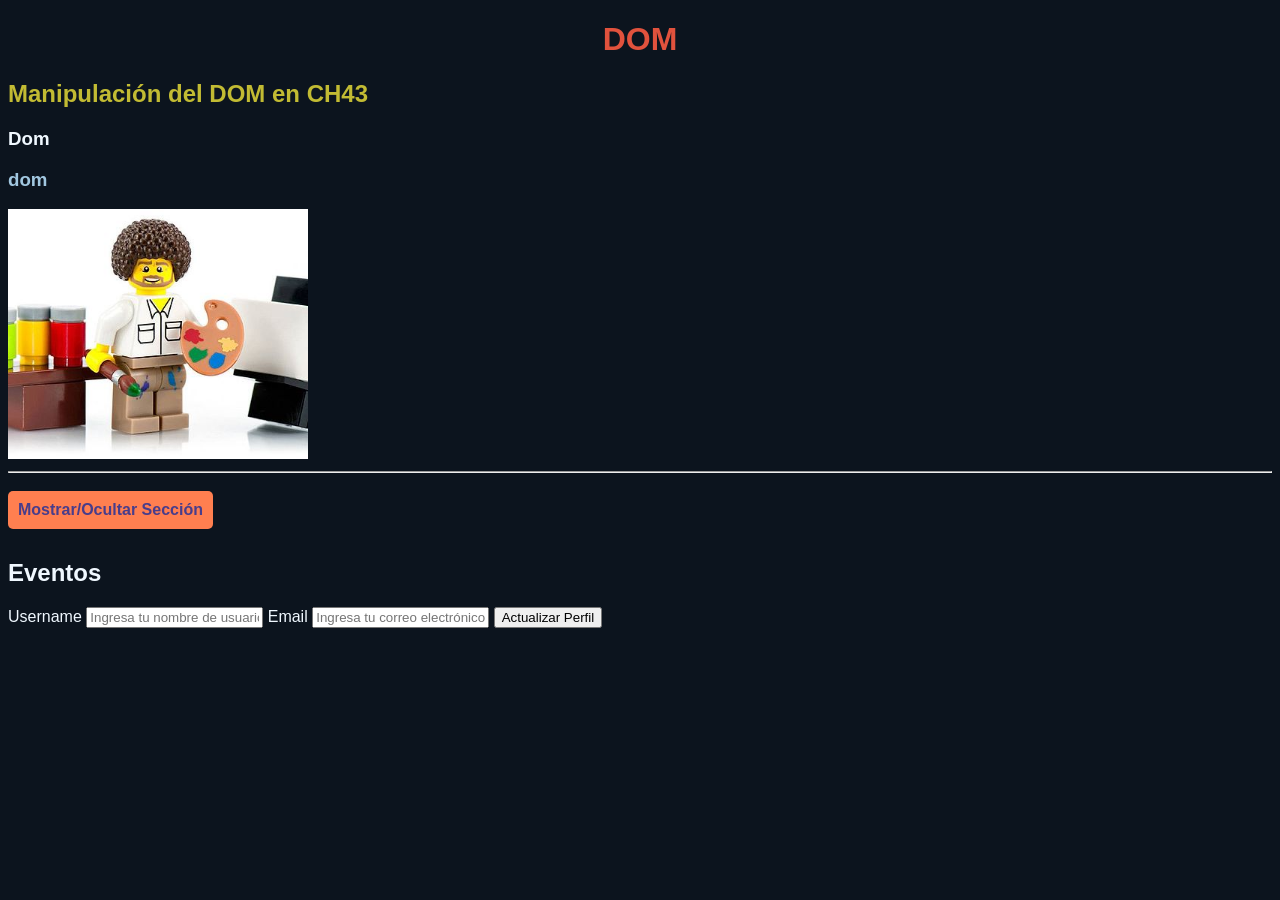
<file: 22 jul/index.html>
<!DOCTYPE html>
<html lang="en">
<head>
    <meta charset="UTF-8">
    <meta name="viewport" content="width=device-width, initial-scale=1.0">
    <title>Dom Manipulation</title>
    <link rel="stylesheet" href="./styles/index.css">
</head>
<body>
   

    <h1 class="title" id="title1">DOM</h1>
    <h2 class="title" id="title2">DOm</h2>
    <h3 class="title" id="title3">Dom</h3>
    <h3 class="title" id="title4">dom</h3>

    <!-- Div vacío que manipularé posteriormente -->
      <div id="img--container">
        <!-- Aquí no hay nada -->
    </div>

    <hr>

 <!-- Botón para mostrar y ocultar la sección -->
 <button id="button--card">Mostrar/Ocultar Sección</button>
 <!-- Section -->
 <div class="container" id="card--container">
     <!-- Main Container -->
     <div class="main">
         <h2>Eventos</h2>
         <label for="username">Username</label>
         <input type="text" name="username" id="username" placeholder="Ingresa tu nombre de usuario">
         <label for="email">Email</label>
         <input type="text" name="email" id="email" placeholder="Ingresa tu correo electrónico">
         <button id="button--main">Actualizar Perfil</button>
     </div>
     <!-- Profile Container -->
     <div class="profile">
         <h3></h3>
         <h4></h4>
         <p></p>
         <ul></ul>
     </div>
 </div>

    <script src="./index.js"></script>
    <script src="./button.js"></script>
</body>
</html>
</file>
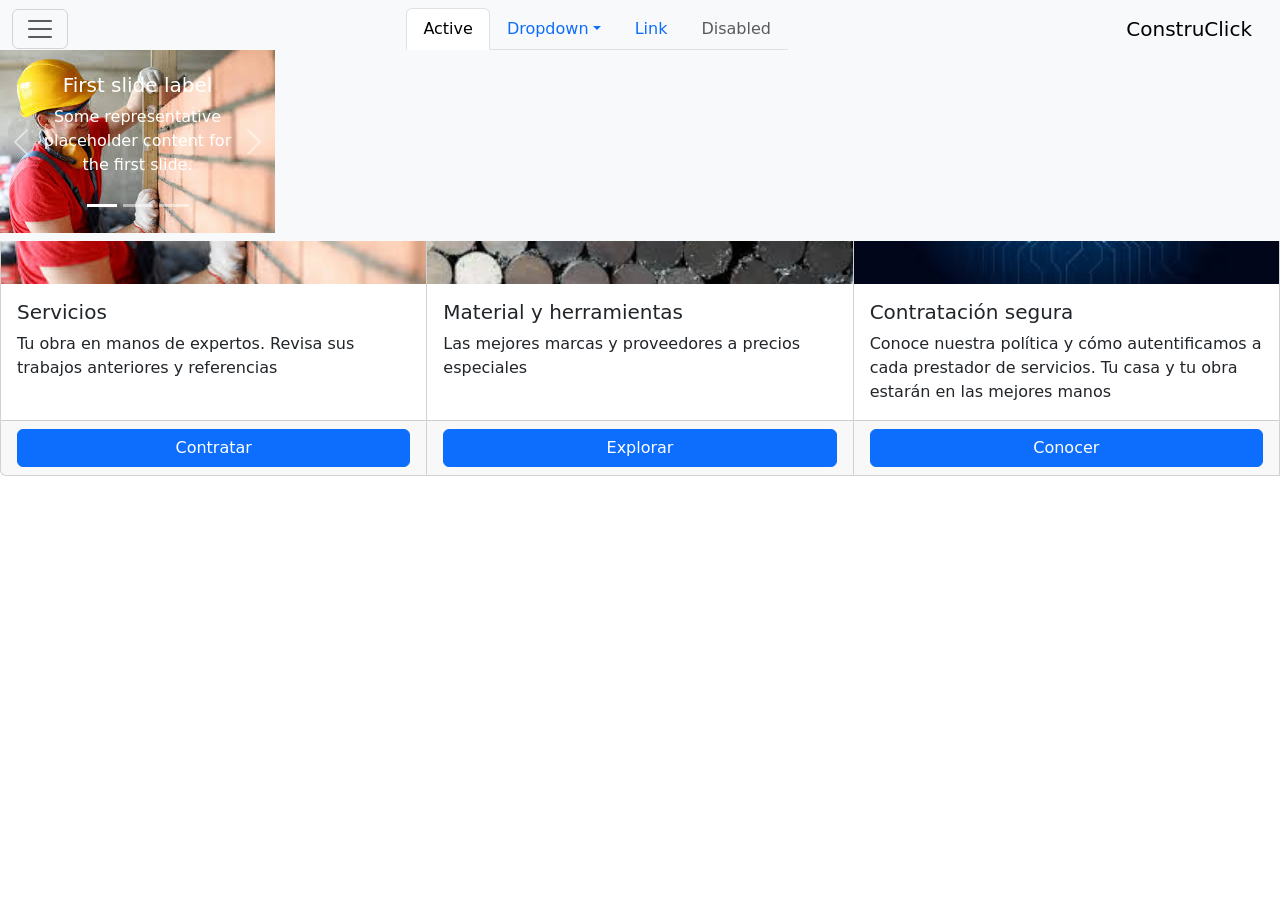
<file: Bootstrap/index.html>
<!DOCTYPE html>
<html lang="en">
<head>
    <meta charset="UTF-8">
    <meta name="viewport" content="width=device-width, initial-scale=1.0">
    <title>Document</title>
    <link href="https://cdn.jsdelivr.net/npm/bootstrap@5.3.3/dist/css/bootstrap.min.css" rel="stylesheet" integrity="sha384-QWTKZyjpPEjISv5WaRU9OFeRpok6YctnYmDr5pNlyT2bRjXh0JMhjY6hW+ALEwIH" crossorigin="anonymous">
</head>
<body>
    <!--Este es un comentario para poder ver de forma mas grafica como funciona el sistema de rejillas y las medidas que le podemos asignar a cada columna ademas de las clases pricipales de bootstrap 
    <div class="container-xxl">
        Hola CH43
        <div class="row">
            <div class="col-5">Columna 1</div>
            <div class="col">Columna 2</div>
            <div class="col">Columna 3</div>
        </div>
        <div class="row">
            <div class="col">Columna 1</div>
            <div class="col">Columna 2</div>  
        </div>
    </div>-->

    <div>
        <nav class="navbar bg-body-tertiary fixed-top">
            <div class="container-fluid">
                <button class="navbar-toggler" type="button" data-bs-toggle="offcanvas" data-bs-target="#offcanvasNavbar" aria-controls="offcanvasNavbar" aria-label="Toggle navigation">
                    <span class="navbar-toggler-icon"></span>
                </button>
                <div class="offcanvas offcanvas-start" tabindex="0" id="offcanvasNavbar" aria-labelledby="offcanvasNavbarLabel">
                    <div class="offcanvas-header">
                      <h5 class="offcanvas-title" id="offcanvasNavbarLabel">Soluciones de construcción</h5>
                      <button type="button" class="btn-close" data-bs-dismiss="offcanvas" aria-label="Close"></button>
                    </div>
                    
                    <div class="offcanvas-body">
                      <ul class="navbar-nav justify-content-end flex-grow-1 pe-3">
                        <li class="nav-item">
                          <a class="nav-link active" aria-current="page" href="#">Página principal</a>
                        </li>
                        <li class="nav-item">
                          <a class="nav-link active" aria-current="page" href="#">Servicios</a>
                        </li>
                        <li class="nav-item">
                          <a class="nav-link" href="#">Mi cuenta</a>
                        </li>
                        <li class="nav-item dropdown">
                          <a class="nav-link dropdown-toggle" href="#" role="button" data-bs-toggle="dropdown" aria-expanded="false">
                            Comprar y ofrecer
                          </a>
                          <ul class="dropdown-menu">
                            <li><a class="dropdown-item" href="#">Contratar servicio</a></li>
                            <li><a class="dropdown-item" href="#">Ofrecer servicio</a></li>
                            <li>
                              <hr class="dropdown-divider">
                            </li>
                            <li><a class="dropdown-item" href="#">Comprar herramientas o material</a></li>
                          </ul>
                        </li>
                       </ul>
                    <form class="d-flex mt-3" role="search">
                        <input class="form-control me-2" type="search" placeholder="¿Cómo te podemos ayudar?" aria-label="Search">
                        <button class="btn btn-outline-success" type="submit">Buscar</button>
                  </form>
                </div>
              </div>
              <div class="nav-item dropdown">
                <ul class="nav nav-tabs">
                    <li class="nav-item">
                      <a class="nav-link active" aria-current="page" href="#">Active</a>
                    </li>
                    
                
                    <li class="nav-item dropdown">
                      <a class="nav-link dropdown-toggle" data-bs-toggle="dropdown" href="#" role="button" aria-expanded="false">Dropdown</a>
                      <ul class="dropdown-menu">
                        <li><a class="dropdown-item" href="#">Action</a></li>
                        <li><a class="dropdown-item" href="#">Another action</a></li>
                        <li><a class="dropdown-item" href="#">Something else here</a></li>
                        <li><hr class="dropdown-divider"></li>
                        <li><a class="dropdown-item" href="#">Separated link</a></li>
                      </ul>
                    </li>
                    <li class="nav-item">
                      <a class="nav-link" href="#">Link</a>
                    </li>
                    <li class="nav-item">
                      <a class="nav-link disabled" aria-disabled="true">Disabled</a>
                    </li>
                  </ul>
            </div>
            <a class="navbar-brand" href="#">ConstruClick</a>
            </div>
            <div id="carouselExampleCaptions" class="carousel slide" style="position: -ms-page;">
                <div class="carousel-indicators">
                  <button type="button" data-bs-target="#carouselExampleCaptions" data-bs-slide-to="0" class="active" aria-current="true" aria-label="Slide 1"></button>
                  <button type="button" data-bs-target="#carouselExampleCaptions" data-bs-slide-to="1" aria-label="Slide 2"></button>
                  <button type="button" data-bs-target="#carouselExampleCaptions" data-bs-slide-to="2" aria-label="Slide 3"></button>
                </div>
                <div class="carousel-inner">
                  <div class="carousel-item active">
                    <img src="./assets/servicios.jpeg" class="d-block w-100" alt="..." width="800px">
                    <div class="carousel-caption d-none d-md-block">
                      <h5>First slide label</h5>
                      <p>Some representative placeholder content for the first slide.</p>
                    </div>
                  </div>
                  <div class="carousel-item">
                    <img src="./assets/servicios.jpeg" class="d-block w-100" alt="...">
                    <div class="carousel-caption d-none d-md-block">
                      <h5>Second slide label</h5>
                      <p>Some representative placeholder content for the second slide.</p>
                    </div>
                  </div>
                  <div class="carousel-item">
                    <img src="./assets/security.jpeg" class="d-block w-100" alt="...">
                    <div class="carousel-caption d-none d-md-block">
                      <h5>Third slide label</h5>
                      <p>Some representative placeholder content for the third slide.</p>
                    </div>
                  </div>
                </div>
                <button class="carousel-control-prev" type="button" data-bs-target="#carouselExampleCaptions" data-bs-slide="prev">
                  <span class="carousel-control-prev-icon" aria-hidden="true"></span>
                  <span class="visually-hidden">Previous</span>
                </button>
                <button class="carousel-control-next" type="button" data-bs-target="#carouselExampleCaptions" data-bs-slide="next">
                  <span class="carousel-control-next-icon" aria-hidden="true"></span>
                  <span class="visually-hidden">Next</span>
                </button>
              </div>
            
            </div>
          </nav>
          
        </div>
        
    
    
         <!--<div class="row">
            <div class="col"></div>
        </div>
       -->
       
    </div>
    
    <div class="card-body">
        <div class="card-group">
            <div class="card">
              <img src="./assets/servicios.jpeg" class="card-img-top" alt="...">
              <div class="card-body">
                <h5 class="card-title">Servicios</h5>
                <p class="card-text">Tu obra en manos de expertos. Revisa sus trabajos anteriores y referencias</p>
              </div>
              <div class="card-footer">
                <small class="text-body-secondary"></small>
                <div class="d-grid gap-2">
                    <button class="btn btn-primary" type="button">Contratar</button>
                    
                  </div>
              </div>
            </div>
            <div class="card">
              <img src="./assets/tools.jpeg" class="card-img-top" alt="...">
              <div class="card-body">
                <h5 class="card-title">Material y herramientas</h5>
                <p class="card-text">Las mejores marcas y proveedores a precios especiales</p>
              </div>
              <div class="card-footer">
                <small class="text-body-secondary"></small>
                <div class="d-grid gap-2">
                    <button class="btn btn-primary" type="button">Explorar</button>
                    
                  </div>
              </div>
            </div>
            <div class="card">
              <img src="./assets/security.jpeg" class="card-img-top" alt="...">
              <div class="card-body">
                <h5 class="card-title">Contratación segura</h5>
                <p class="card-text">Conoce nuestra política y cómo autentificamos a cada prestador de servicios. Tu casa y tu obra estarán en las mejores manos</p>
              </div>
              <div class="card-footer">
                <small class="text-body-secondary"></small>
                <div class="d-grid gap-2">
                    <button class="btn btn-primary" type="button">Conocer</button>
              </div>
            </div>
          </div>
    
    
    <script src="https://cdn.jsdelivr.net/npm/bootstrap@5.3.3/dist/js/bootstrap.bundle.min.js" integrity="sha384-YvpcrYf0tY3lHB60NNkmXc5s9fDVZLESaAA55NDzOxhy9GkcIdslK1eN7N6jIeHz" crossorigin="anonymous"></script>
</body>
</html>
</file>
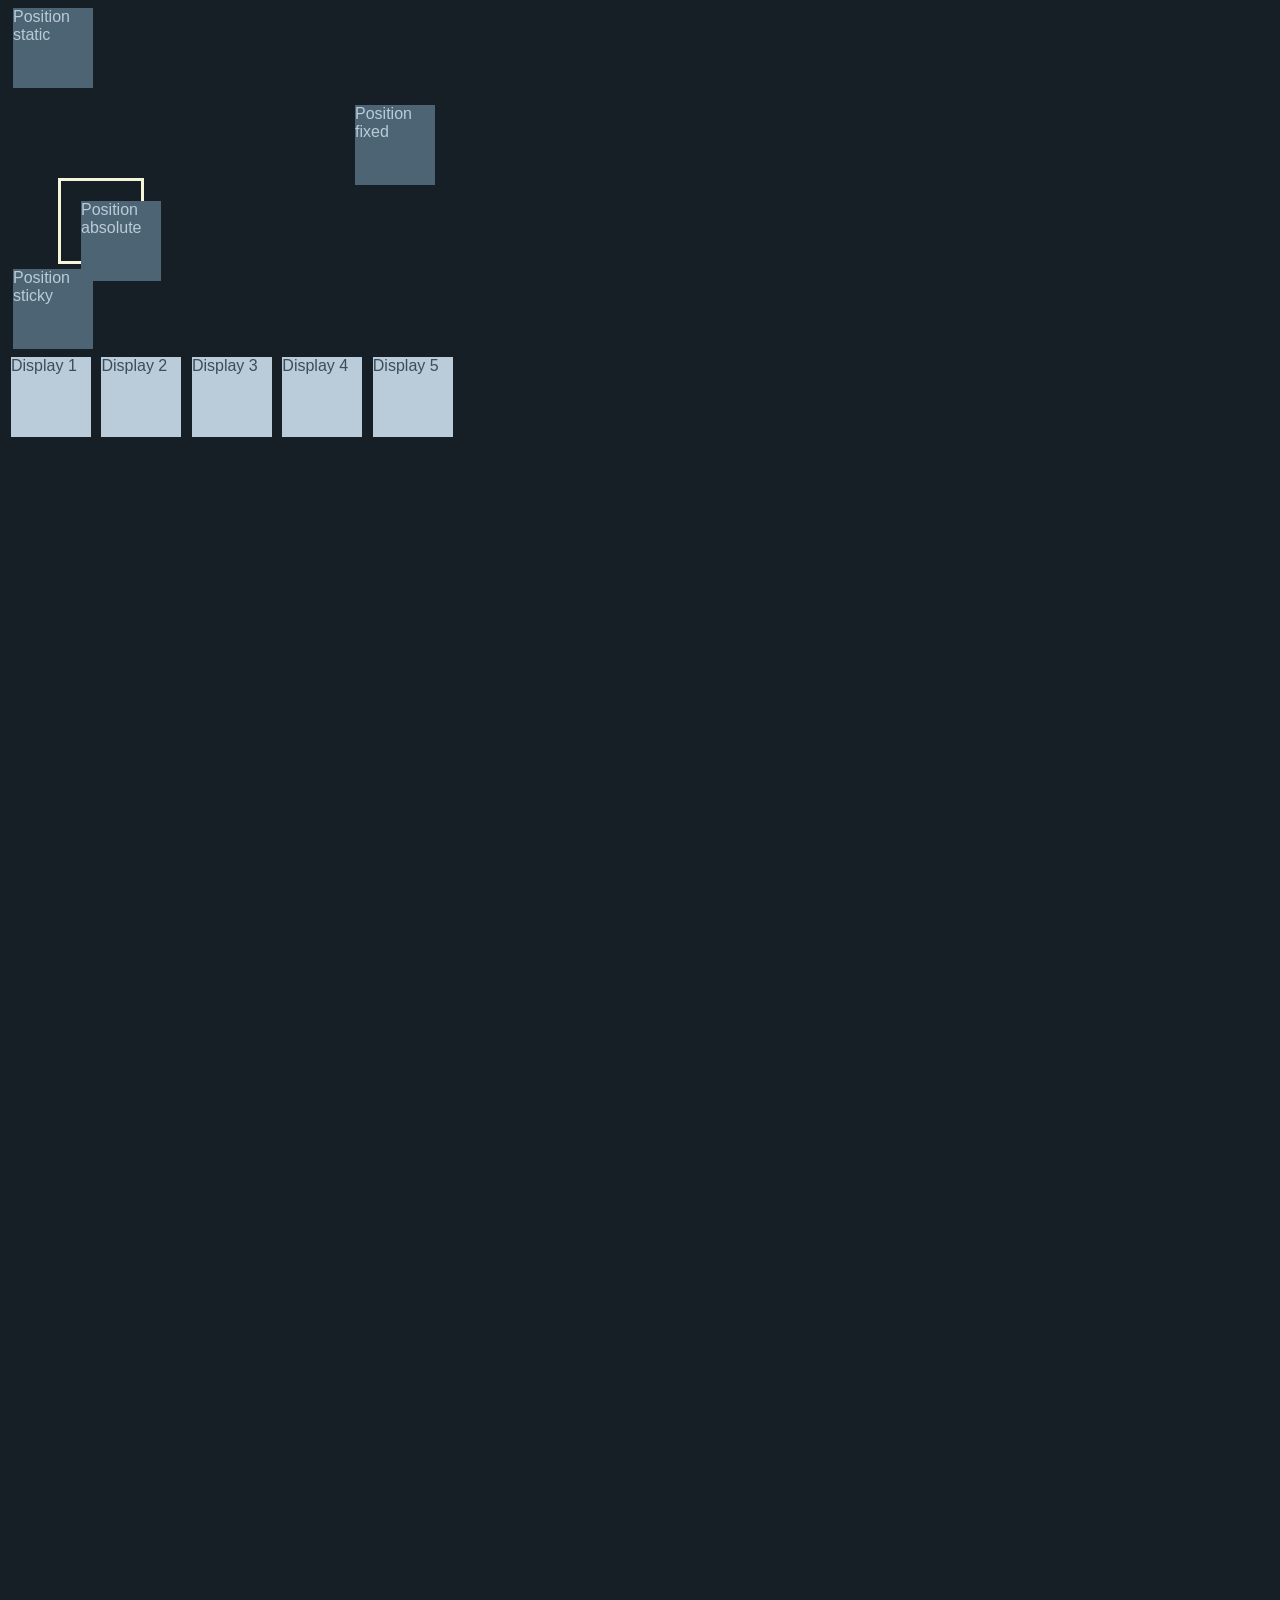
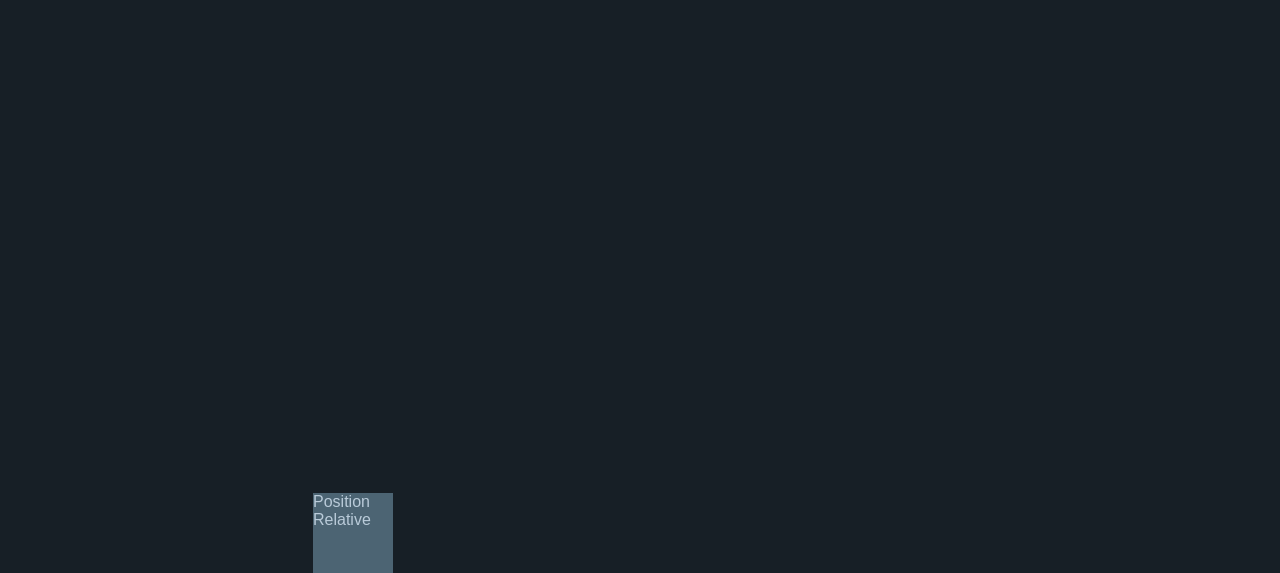
<file: CSS Avanzado/index.html>
<!DOCTYPE html>
<html lang="en">
<head>
    <meta charset="UTF-8">
    <meta name="viewport" content="width=device-width, initial-scale=1.0">
    <title>CSS-Avanzado</title>
    <link rel="stylesheet" href="./styles/style.css">
</head>
<body>
    <!-- Position -->
    <div class="position" id="static">Position static</div>
    <div class="position" id="relative">Position Relative</div>
    <div class="position" id="fixed">Position fixed</div>
    <div style="top: 20px; border: solid beige; width: 80px; height: 80px; margin-left: 50px;">
        <div class="position" id="absolute">Position absolute</div>
    </div>
    <div class="position" id="sticky">Position sticky</div>
    
    <!-- Display -->
    <div class="display" id="display-none">Display 1</div>
    <div class="display">Display 2</div>
    <div class="display">Display 3</div>
    <div class="display">Display 4</div>
    <div class="display">Display 5</div>
</body>
</html>
</file>
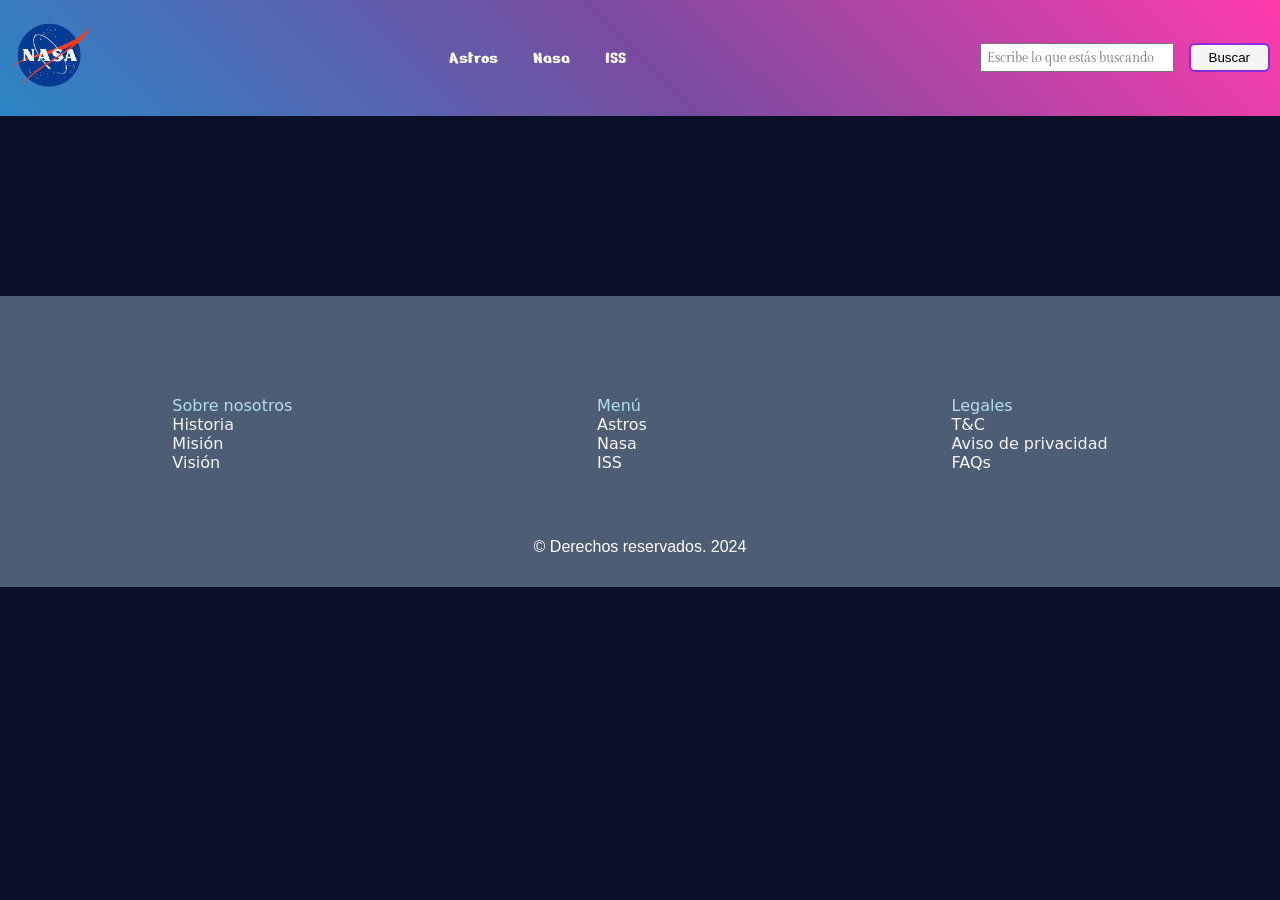
<file: CSS with Figma/index.html>
<!DOCTYPE html>
<html lang="es">
<head>
    <meta charset="UTF-8">
    <meta name="viewport" content="width=device-width, initial-scale=1.0">
    <title>Landing Page - Astros</title>
    <link rel="stylesheet" href="./styles/style.css">
    <link rel="stylesheet" href="./styles/footer.css">
    <!-- favicon -->
    <link rel="shortcut icon" href="./assets/NASA_logo.png" type="image/x-icon">
    <!-- Estilos de fuente -->
    <link rel="preconnect" href="https://fonts.googleapis.com">
    <link rel="preconnect" href="https://fonts.gstatic.com" crossorigin>
    <!-- Nerko One -->
    <link href="https://fonts.googleapis.com/css2?family=Nerko+One&display=swap" rel="stylesheet">
    <!-- Gilda display -->
    <link href="https://fonts.googleapis.com/css2?family=Gilda+Display&display=swap" rel="stylesheet">
</head>
<body>
    <!-- Navbar -->
    <nav class="navbar--container">
        <div class="navbar--logo">
            <img src="./assets/NASA_logo.png" alt="logo nasa">
        </div>
        <div class="navbar--menu">
            <a href="http://open-notify.org/Open-Notify-API/People-In-Space/" target="_blank">Astros</a>
            <a href="https://www.nasa.gov/" target="_blank">Nasa</a>
            <a href="https://www.estacionespacial.com/" target="_blank">ISS</a>
        </div>
        <div class="navbar--search">
            <input type="text" name="search" placeholder="Escribe lo que estás buscando">
            <button>Buscar</button>
        </div>
    </nav>

    <!-- Main Section -->
    

    <!-- Aside Section -->

    <br><br><br><br><br><br><br><br><br><br>
    <!-- Footer -->
    <footer>
        <main class="footer--sections">
            <section class="section">Sobre nosotros
                <a href="">Historia</a>
                <a href="">Misión</a>
                <a href="">Visión</a>
            </section>
            <section class="section">Menú
                <a href="">Astros</a>
                <a href="">Nasa</a>
                <a href="">ISS</a>
            </section>
            <section class="section">Legales
                <a href="">T&C</a>
                <a href="">Aviso de privacidad</a>
                <a href="">FAQs</a>
            </section>
        </main>
        <div id="copyright">
            <p>&copy; Derechos reservados. 2024</p>
        </div>
    </footer>

</body>
</html>
</file>
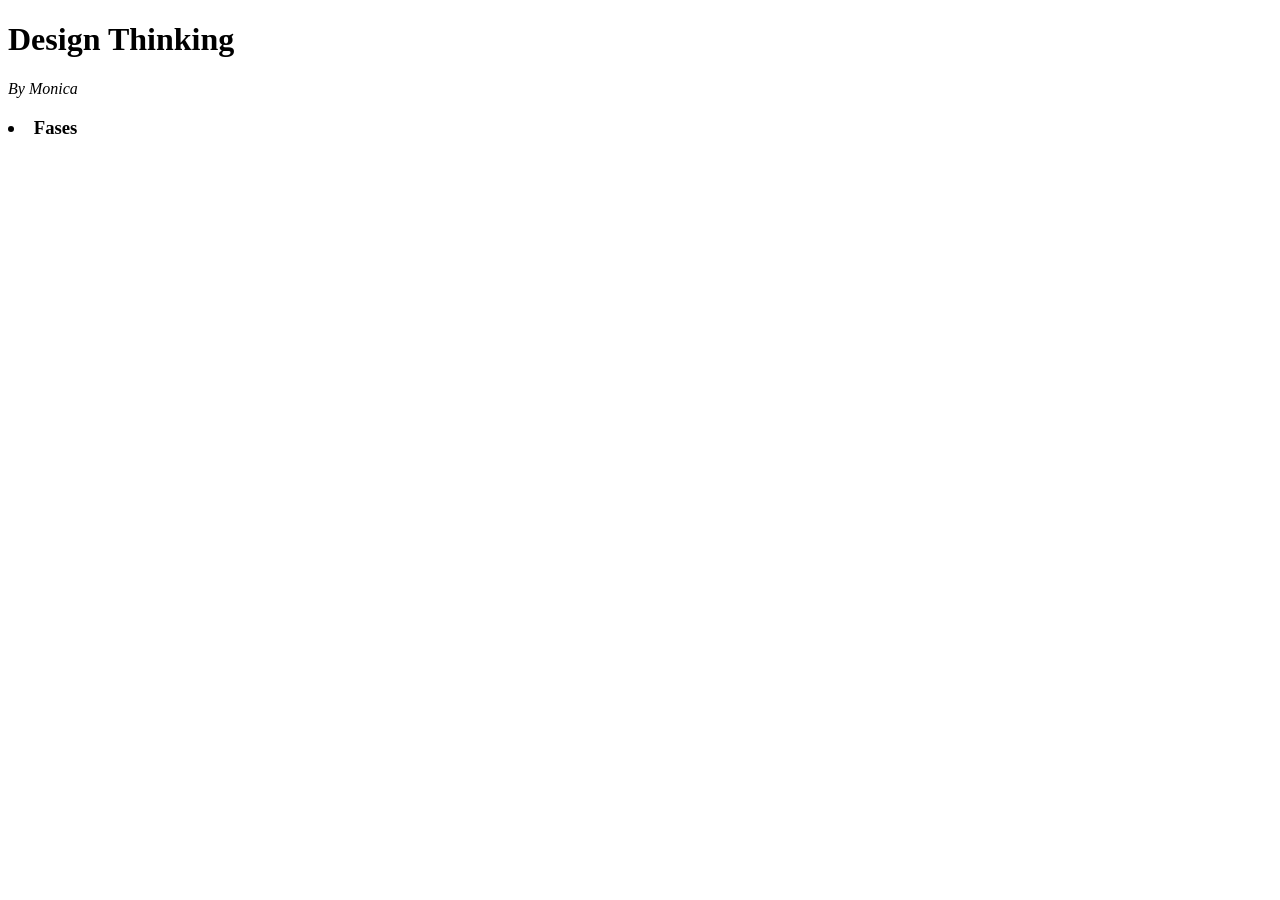
<file: Ejercicio_1/index.html>
<!DOCTYPE html>
<html lang="en">
<head>
    <meta charset="UTF-8">
    <meta name="viewport" content="width=device-width, initial-scale=1.0">
    <title>Document</title>
</head>
<body>
    <h1>Design Thinking</h1>
    <p><i>By Monica</i></p>
    <h3>
        <li>Fases</li>
    </h3>
</body>
</html>
</file>
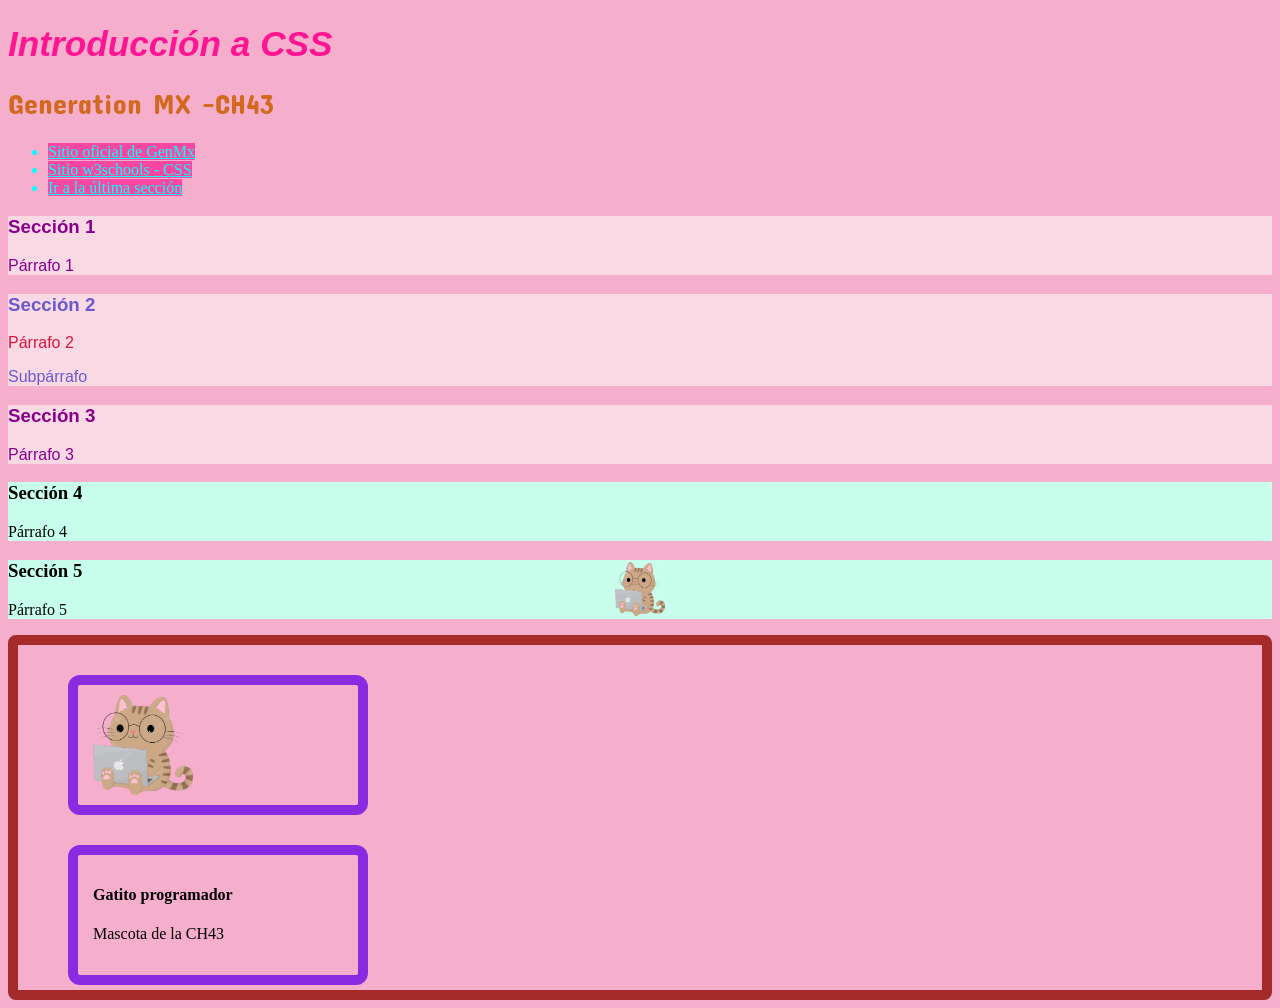
<file: Ejercicio_Estilos/Index.html>
<!DOCTYPE html>
<html lang="es">
<head>
    <meta charset="UTF-8">
    <meta name="viewport" content="width=device-width, initial-scale=1.0">
    <title>CSS - Introducción</title>
    <!--Estilos externos desde na hoja de CSS, <link> nos permite utilizar recursos desde otro documento-->
    <link rel="stylesheet" href="./styles/style.css" >

    <!--Estilos mediante etiqueta style
    Aquí especifico que el indicador h2 es lo que tomará el estilo-->
    <style>
        h2 {color:chocolate;
        }
    </style>
    <!--Agregar fuente externa con google font--> 
    <link rel="preconnect" href="https://fonts.googleapis.com">
    <link rel="preconnect" href="https://fonts.gstatic.com" crossorigin>
    <link href="https://fonts.googleapis.com/css2?family=Concert+One&family=Luckiest+Guy&display=swap" rel="stylesheet">
</head>
<body>
    <!--Estilos en CSS. Podemos agregar de 3 manera
    1. Estilo en línea dentro del elemento con el archivo style
    2. Mediante etiqueta style, dentro de la etiqueta <head> agrego la etiqueta <style></style>
    3. Hoja externa CSS, linkeando (<link>) a una hoja externa-->
    
   <!--Agregando estilo en línea <h1>-->
    <h1 style="color:deeppink">Introducción a CSS</h1>
    <h2>Generation MX -CH43</h2>
   <!-- <h2>Segundo H2</h2> -->

    <!--Lista desordenada que me servirá como menú de opciones-->
    <ul>
        <li>
            <a href="https://mexico.generation.org" target="_blank"> Sitio oficial de GenMx</a>
        </li>
        <li> 
            <a href="https://www.w3schools.com/css/css_intro.asp">Sitio w3schools - CSS</a> 
        </li>
        <li> 
            <a href="">Ir a la última sección</a>
        </li>
    </ul>
   
    <!--Sección 1-->
    <div class="sections">
        <h3>Sección 1</h3>
        <p>Párrafo 1</p>
    </div>

     <!--Sección 2-->
     <div class="sections" id="section--2">
        <h3>Sección 2</h3>
        <p class="parrafo--2">Párrafo 2</p>
        <p>Subpárrafo</p>
    </div>

     <!--Sección 3-->
     <div class="sections">
        <h3>Sección 3</h3>
        <p>Párrafo 3</p>
    </div>

     <!--Sección 4-->
     <div class="main">
        <h3>Sección 4</h3>
        <p>Párrafo 4</p>
    </div>
     <!--Sección 5-->
     <div class="main" id="section--5">
        <h3>Sección 5</h3>
        <p>Párrafo 5</p>
    </div>
     <!--Sección 6-->
     <div class="main--section6">
        <div class="gatuna">
            <img src="./assets/pngtree-working-cat-png-image_8661191.png" alt="cat developer IMG" id="cat--developer">
        </div>
        <div class="gatuna">
            <h4>Gatito programador</h4>
            <p>Mascota de la CH43</p>
        </div>
    </div>



    
    
  
</body>
</html>
</file>
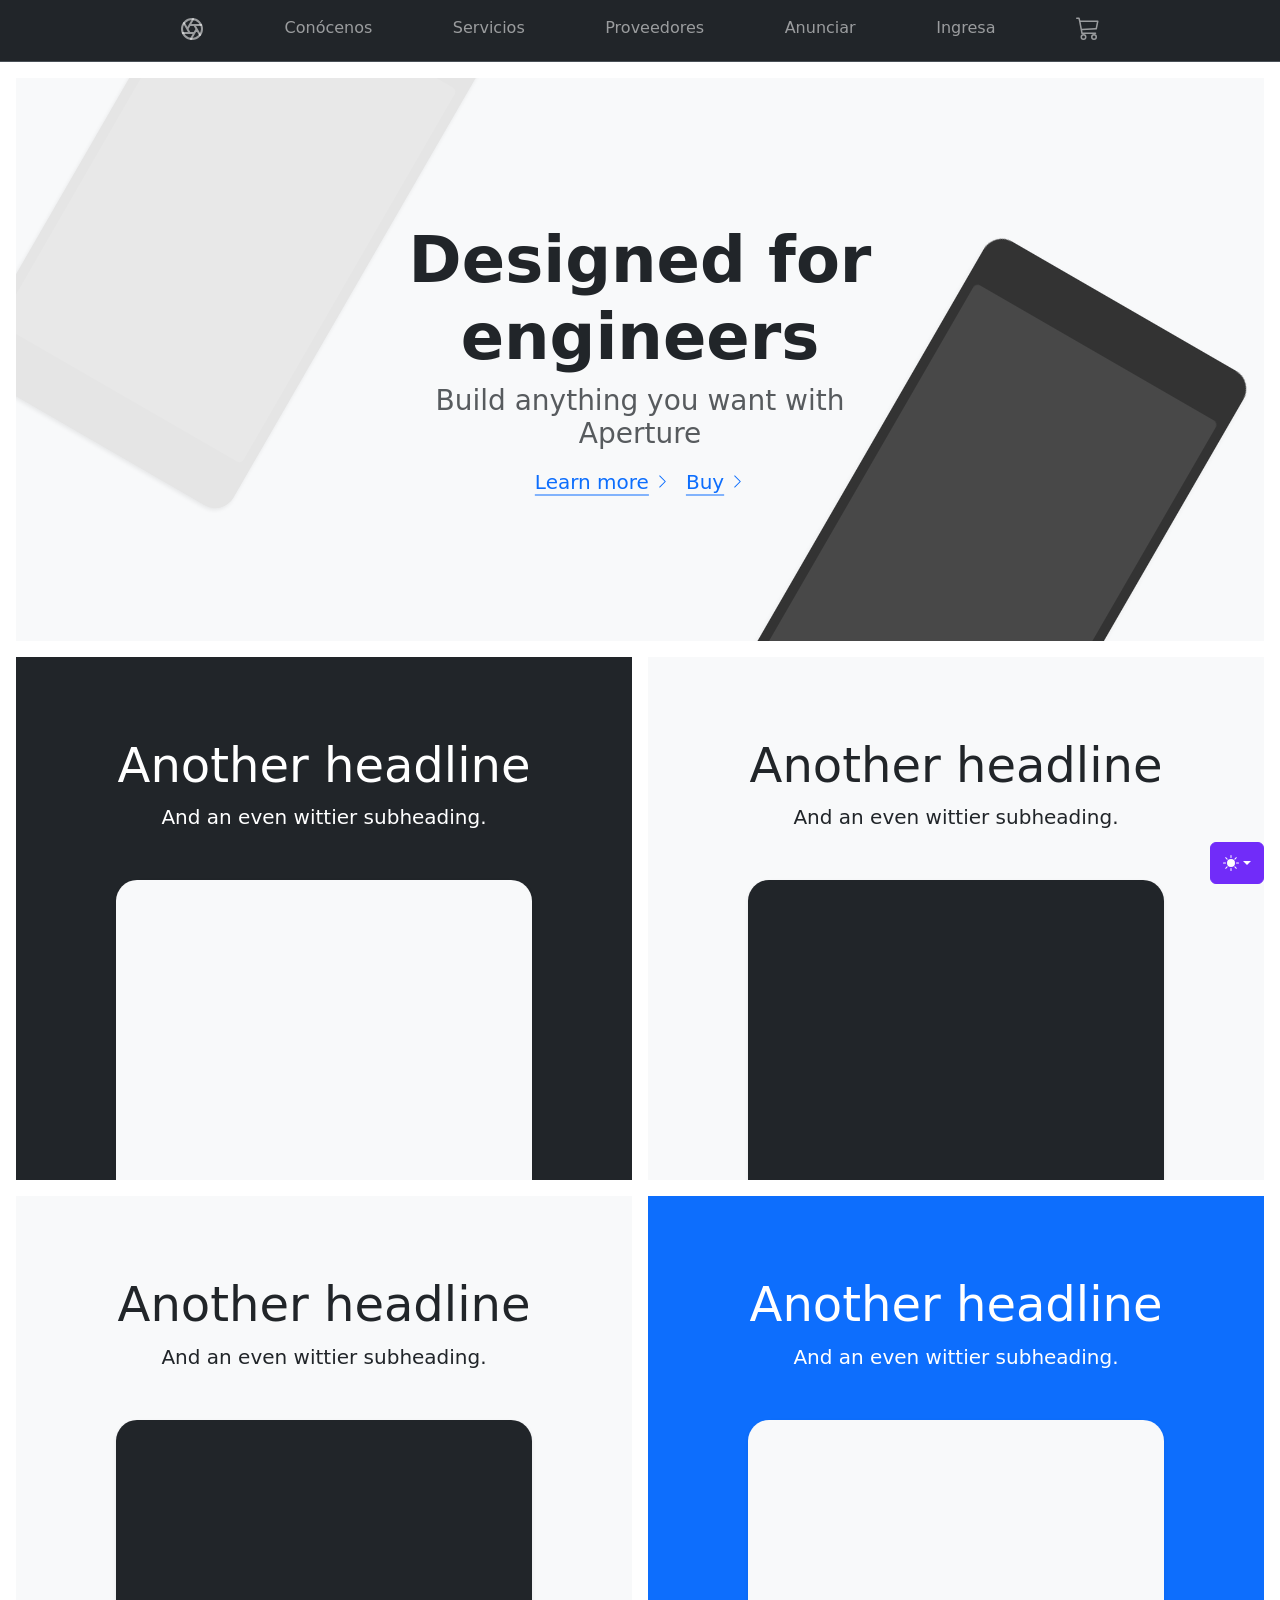
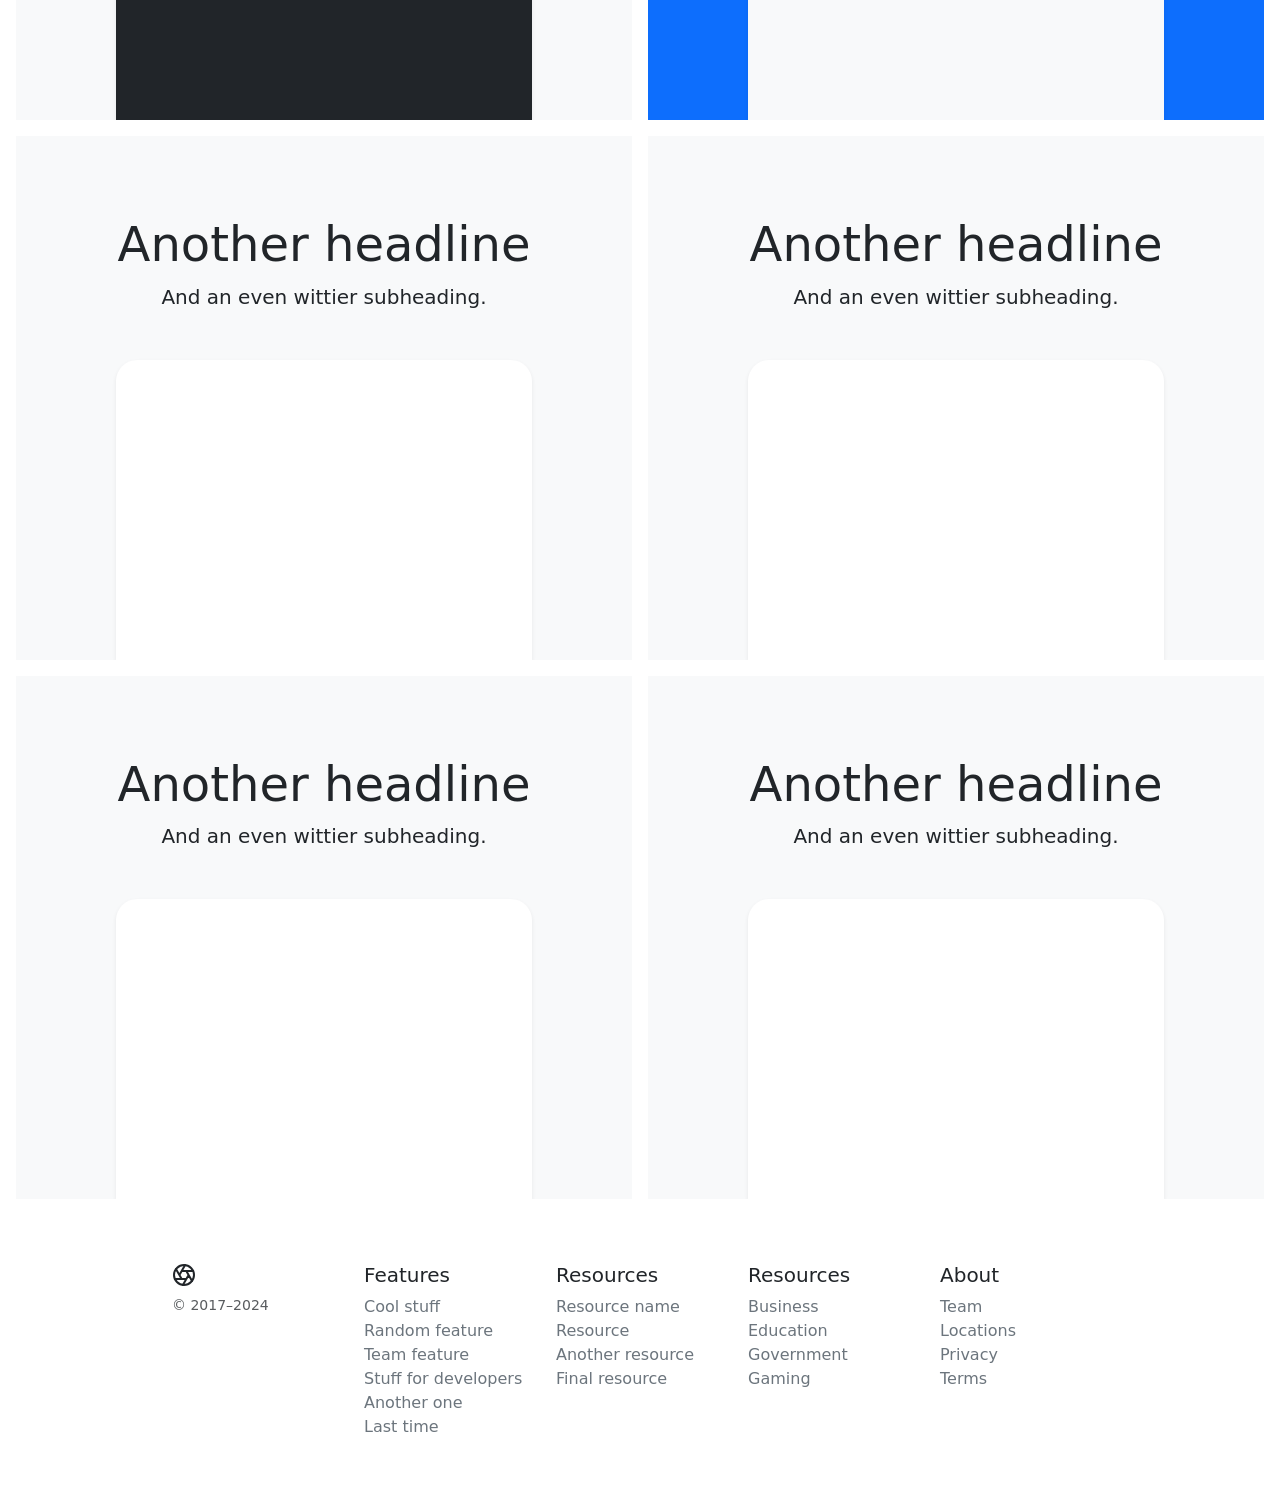
<file: plantillas ejercicios/index.html>
<!doctype html>
<html lang="en" data-bs-theme="auto">
  <head><script src="./styles/color-modes.js"></script>

    <meta charset="utf-8">
    <meta name="viewport" content="width=device-width, initial-scale=1">
    <meta name="description" content="">
    <meta name="author" content="Mark Otto, Jacob Thornton, and Bootstrap contributors">
    <meta name="generator" content="Hugo 0.122.0">
    <title>Product example · Bootstrap v5.3</title>

    

    

    <link rel="stylesheet" href="./styles/style.css">

<link href="./styles/bootstrap.min.css" rel="stylesheet" integrity="sha384-QWTKZyjpPEjISv5WaRU9OFeRpok6YctnYmDr5pNlyT2bRjXh0JMhjY6hW+ALEwIH" crossorigin="anonymous">

  <!--   Favicons 
<link rel="apple-touch-icon" href="/docs/5.3/assets/img/favicons/apple-touch-icon.png" sizes="180x180">
<link rel="icon" href="/docs/5.3/assets/img/favicons/favicon-32x32.png" sizes="32x32" type="image/png">
<link rel="icon" href="/docs/5.3/assets/img/favicons/favicon-16x16.png" sizes="16x16" type="image/png">
<link rel="manifest" href="/docs/5.3/assets/img/favicons/manifest.json">
<link rel="mask-icon" href="/docs/5.3/assets/img/favicons/safari-pinned-tab.svg" color="#712cf9">
<link rel="icon" href="/docs/5.3/assets/img/favicons/favicon.ico"> -->
<meta name="theme-color" content="#712cf9">


    <style>
      .bd-placeholder-img {
        font-size: 1.125rem;
        text-anchor: middle;
        -webkit-user-select: none;
        -moz-user-select: none;
        user-select: none;
      }

      @media (min-width: 768px) {
        .bd-placeholder-img-lg {
          font-size: 3.5rem;
        }
      }

      .b-example-divider {
        width: 100%;
        height: 3rem;
        background-color: rgba(0, 0, 0, .1);
        border: solid rgba(0, 0, 0, .15);
        border-width: 1px 0;
        box-shadow: inset 0 .5em 1.5em rgba(0, 0, 0, .1), inset 0 .125em .5em rgba(0, 0, 0, .15);
      }

      .b-example-vr {
        flex-shrink: 0;
        width: 1.5rem;
        height: 100vh;
      }

      .bi {
        vertical-align: -.125em;
        fill: currentColor;
      }

      .nav-scroller {
        position: relative;
        z-index: 2;
        height: 2.75rem;
        overflow-y: hidden;
      }

      .nav-scroller .nav {
        display: flex;
        flex-wrap: nowrap;
        padding-bottom: 1rem;
        margin-top: -1px;
        overflow-x: auto;
        text-align: center;
        white-space: nowrap;
        -webkit-overflow-scrolling: touch;
      }

      .btn-bd-primary {
        --bd-violet-bg: #712cf9;
        --bd-violet-rgb: 112.520718, 44.062154, 249.437846;

        --bs-btn-font-weight: 600;
        --bs-btn-color: var(--bs-white);
        --bs-btn-bg: var(--bd-violet-bg);
        --bs-btn-border-color: var(--bd-violet-bg);
        --bs-btn-hover-color: var(--bs-white);
        --bs-btn-hover-bg: #6528e0;
        --bs-btn-hover-border-color: #6528e0;
        --bs-btn-focus-shadow-rgb: var(--bd-violet-rgb);
        --bs-btn-active-color: var(--bs-btn-hover-color);
        --bs-btn-active-bg: #5a23c8;
        --bs-btn-active-border-color: #5a23c8;
      }

      .bd-mode-toggle {
        z-index: 1500;
      }

      .bd-mode-toggle .dropdown-menu .active .bi {
        display: block !important;
      }
    </style>

    
    <!-- Custom styles for this template -->
    <link href="./styles/product.css" rel="stylesheet">
  </head>
  <body>
    <svg xmlns="http://www.w3.org/2000/svg" class="d-none">
      <symbol id="check2" viewBox="0 0 16 16">
        <path d="M13.854 3.646a.5.5 0 0 1 0 .708l-7 7a.5.5 0 0 1-.708 0l-3.5-3.5a.5.5 0 1 1 .708-.708L6.5 10.293l6.646-6.647a.5.5 0 0 1 .708 0z"/>
      </symbol>
      <symbol id="circle-half" viewBox="0 0 16 16">
        <path d="M8 15A7 7 0 1 0 8 1v14zm0 1A8 8 0 1 1 8 0a8 8 0 0 1 0 16z"/>
      </symbol>
      <symbol id="moon-stars-fill" viewBox="0 0 16 16">
        <path d="M6 .278a.768.768 0 0 1 .08.858 7.208 7.208 0 0 0-.878 3.46c0 4.021 3.278 7.277 7.318 7.277.527 0 1.04-.055 1.533-.16a.787.787 0 0 1 .81.316.733.733 0 0 1-.031.893A8.349 8.349 0 0 1 8.344 16C3.734 16 0 12.286 0 7.71 0 4.266 2.114 1.312 5.124.06A.752.752 0 0 1 6 .278z"/>
        <path d="M10.794 3.148a.217.217 0 0 1 .412 0l.387 1.162c.173.518.579.924 1.097 1.097l1.162.387a.217.217 0 0 1 0 .412l-1.162.387a1.734 1.734 0 0 0-1.097 1.097l-.387 1.162a.217.217 0 0 1-.412 0l-.387-1.162A1.734 1.734 0 0 0 9.31 6.593l-1.162-.387a.217.217 0 0 1 0-.412l1.162-.387a1.734 1.734 0 0 0 1.097-1.097l.387-1.162zM13.863.099a.145.145 0 0 1 .274 0l.258.774c.115.346.386.617.732.732l.774.258a.145.145 0 0 1 0 .274l-.774.258a1.156 1.156 0 0 0-.732.732l-.258.774a.145.145 0 0 1-.274 0l-.258-.774a1.156 1.156 0 0 0-.732-.732l-.774-.258a.145.145 0 0 1 0-.274l.774-.258c.346-.115.617-.386.732-.732L13.863.1z"/>
      </symbol>
      <symbol id="sun-fill" viewBox="0 0 16 16">
        <path d="M8 12a4 4 0 1 0 0-8 4 4 0 0 0 0 8zM8 0a.5.5 0 0 1 .5.5v2a.5.5 0 0 1-1 0v-2A.5.5 0 0 1 8 0zm0 13a.5.5 0 0 1 .5.5v2a.5.5 0 0 1-1 0v-2A.5.5 0 0 1 8 13zm8-5a.5.5 0 0 1-.5.5h-2a.5.5 0 0 1 0-1h2a.5.5 0 0 1 .5.5zM3 8a.5.5 0 0 1-.5.5h-2a.5.5 0 0 1 0-1h2A.5.5 0 0 1 3 8zm10.657-5.657a.5.5 0 0 1 0 .707l-1.414 1.415a.5.5 0 1 1-.707-.708l1.414-1.414a.5.5 0 0 1 .707 0zm-9.193 9.193a.5.5 0 0 1 0 .707L3.05 13.657a.5.5 0 0 1-.707-.707l1.414-1.414a.5.5 0 0 1 .707 0zm9.193 2.121a.5.5 0 0 1-.707 0l-1.414-1.414a.5.5 0 0 1 .707-.707l1.414 1.414a.5.5 0 0 1 0 .707zM4.464 4.465a.5.5 0 0 1-.707 0L2.343 3.05a.5.5 0 1 1 .707-.707l1.414 1.414a.5.5 0 0 1 0 .708z"/>
      </symbol>
    </svg>

    <div class="dropdown position-fixed bottom-0 end-0 mb-3 me-3 bd-mode-toggle">
      <button class="btn btn-bd-primary py-2 dropdown-toggle d-flex align-items-center"
              id="bd-theme"
              type="button"
              aria-expanded="false"
              data-bs-toggle="dropdown"
              aria-label="Toggle theme (auto)">
        <svg class="bi my-1 theme-icon-active" width="1em" height="1em"><use href="#circle-half"></use></svg>
        <span class="visually-hidden" id="bd-theme-text">Toggle theme</span>
      </button>
      <ul class="dropdown-menu dropdown-menu-end shadow" aria-labelledby="bd-theme-text">
        <li>
          <button type="button" class="dropdown-item d-flex align-items-center" data-bs-theme-value="light" aria-pressed="false">
            <svg class="bi me-2 opacity-50" width="1em" height="1em"><use href="#sun-fill"></use></svg>
            Light
            <svg class="bi ms-auto d-none" width="1em" height="1em"><use href="#check2"></use></svg>
          </button>
        </li>
        <li>
          <button type="button" class="dropdown-item d-flex align-items-center" data-bs-theme-value="dark" aria-pressed="false">
            <svg class="bi me-2 opacity-50" width="1em" height="1em"><use href="#moon-stars-fill"></use></svg>
            Dark
            <svg class="bi ms-auto d-none" width="1em" height="1em"><use href="#check2"></use></svg>
          </button>
        </li>
        <li>
          <button type="button" class="dropdown-item d-flex align-items-center active" data-bs-theme-value="auto" aria-pressed="true">
            <svg class="bi me-2 opacity-50" width="1em" height="1em"><use href="#circle-half"></use></svg>
            Auto
            <svg class="bi ms-auto d-none" width="1em" height="1em"><use href="#check2"></use></svg>
          </button>
        </li>
      </ul>
    </div>

    
<svg xmlns="http://www.w3.org/2000/svg" class="d-none">
  <symbol id="aperture" fill="none" stroke="currentColor" stroke-linecap="round" stroke-linejoin="round" stroke-width="2" viewBox="0 0 24 24">
    <circle cx="12" cy="12" r="10"/>
    <path d="M14.31 8l5.74 9.94M9.69 8h11.48M7.38 12l5.74-9.94M9.69 16L3.95 6.06M14.31 16H2.83m13.79-4l-5.74 9.94"/>
  </symbol>
  <symbol id="cart" viewBox="0 0 16 16">
    <path d="M0 1.5A.5.5 0 0 1 .5 1H2a.5.5 0 0 1 .485.379L2.89 3H14.5a.5.5 0 0 1 .49.598l-1 5a.5.5 0 0 1-.465.401l-9.397.472L4.415 11H13a.5.5 0 0 1 0 1H4a.5.5 0 0 1-.491-.408L2.01 3.607 1.61 2H.5a.5.5 0 0 1-.5-.5zM3.102 4l.84 4.479 9.144-.459L13.89 4H3.102zM5 12a2 2 0 1 0 0 4 2 2 0 0 0 0-4zm7 0a2 2 0 1 0 0 4 2 2 0 0 0 0-4zm-7 1a1 1 0 1 1 0 2 1 1 0 0 1 0-2zm7 0a1 1 0 1 1 0 2 1 1 0 0 1 0-2z"/>
  </symbol>
  <symbol id="chevron-right" viewBox="0 0 16 16">
    <path fill-rule="evenodd" d="M4.646 1.646a.5.5 0 0 1 .708 0l6 6a.5.5 0 0 1 0 .708l-6 6a.5.5 0 0 1-.708-.708L10.293 8 4.646 2.354a.5.5 0 0 1 0-.708z"/>
  </symbol>
</svg>

<nav class="navbar navbar-expand-md bg-dark sticky-top border-bottom" data-bs-theme="dark">
  <div class="container">
    <a class="navbar-brand d-md-none" href="#">
      <svg class="bi" width="24" height="24"><use xlink:href="#aperture"/></svg>
    </a>
    <button class="navbar-toggler" type="button" data-bs-toggle="offcanvas" data-bs-target="#offcanvas" aria-controls="offcanvas" aria-label="Toggle navigation">
    <span class="navbar-toggler-icon"></span>
    </button>
    <div class="offcanvas offcanvas-end" tabindex="-1" id="offcanvas" aria-labelledby="offcanvasLabel">
      <div class="offcanvas-header">
        <h5 class="offcanvas-title" id="offcanvasLabel">Construclick</h5>
        <button type="button" class="btn-close" data-bs-dismiss="offcanvas" aria-label="Close"></button>
      </div>
      <div class="offcanvas-body">
        <ul class="navbar-nav flex-grow-1 justify-content-between">
          
            <li class="nav-item">
                <a class="nav-link" href="#"><svg class="bi" width="24" height="24"><use xlink:href="#aperture"y=1></use></svg>
                </a>
            </li>
          
          <li class="nav-item"><a class="nav-link" href="#">Conócenos</a></li>
          <li class="nav-item"><a class="nav-link" href="#">Servicios</a></li>
          <li class="nav-item"><a class="nav-link" href="#">Proveedores</a></li>
          <li class="nav-item"><a class="nav-link" href="#">Anunciar</a></li>
          <li class="nav-item"><a class="nav-link" href="#">Ingresa</a></li>
          <li class="nav-item"><a class="nav-link" href="#">
            <svg class="bi" width="24" height="24"><use xlink:href="#cart"/></svg>
          </a></li>
        </ul>
      </div>
    </div>
  </div>
</nav>

<main>
  <div class="position-relative overflow-hidden p-3 p-md-5 m-md-3 text-center bg-body-tertiary">
    <div class="col-md-6 p-lg-5 mx-auto my-5">
      <h1 class="display-3 fw-bold">Designed for engineers</h1>
      <h3 class="fw-normal text-muted mb-3">Build anything you want with Aperture</h3>
      <div class="d-flex gap-3 justify-content-center lead fw-normal">
        <a class="icon-link" href="#">
          Learn more
          <svg class="bi"><use xlink:href="#chevron-right"/></svg>
        </a>
        <a class="icon-link" href="#">
          Buy
          <svg class="bi"><use xlink:href="#chevron-right"/></svg>
        </a>
      </div>
    </div>
    <div class="product-device shadow-sm d-none d-md-block"></div>
    <div class="product-device product-device-2 shadow-sm d-none d-md-block"></div>
  </div>

  <div class="d-md-flex flex-md-equal w-100 my-md-3 ps-md-3">
    <div class="text-bg-dark me-md-3 pt-3 px-3 pt-md-5 px-md-5 text-center overflow-hidden">
      <div class="my-3 py-3">
        <h2 class="display-5">Another headline</h2>
        <p class="lead">And an even wittier subheading.</p>
      </div>
      <div class="bg-body-tertiary shadow-sm mx-auto" style="width: 80%; height: 300px; border-radius: 21px 21px 0 0;"></div>
    </div>
    <div class="bg-body-tertiary me-md-3 pt-3 px-3 pt-md-5 px-md-5 text-center overflow-hidden">
      <div class="my-3 p-3">
        <h2 class="display-5">Another headline</h2>
        <p class="lead">And an even wittier subheading.</p>
      </div>
      <div class="bg-dark shadow-sm mx-auto" style="width: 80%; height: 300px; border-radius: 21px 21px 0 0;"></div>
    </div>
  </div>

  <div class="d-md-flex flex-md-equal w-100 my-md-3 ps-md-3">
    <div class="bg-body-tertiary me-md-3 pt-3 px-3 pt-md-5 px-md-5 text-center overflow-hidden">
      <div class="my-3 p-3">
        <h2 class="display-5">Another headline</h2>
        <p class="lead">And an even wittier subheading.</p>
      </div>
      <div class="bg-dark shadow-sm mx-auto" style="width: 80%; height: 300px; border-radius: 21px 21px 0 0;"></div>
    </div>
    <div class="text-bg-primary me-md-3 pt-3 px-3 pt-md-5 px-md-5 text-center overflow-hidden">
      <div class="my-3 py-3">
        <h2 class="display-5">Another headline</h2>
        <p class="lead">And an even wittier subheading.</p>
      </div>
      <div class="bg-body-tertiary shadow-sm mx-auto" style="width: 80%; height: 300px; border-radius: 21px 21px 0 0;"></div>
    </div>
  </div>

  <div class="d-md-flex flex-md-equal w-100 my-md-3 ps-md-3">
    <div class="bg-body-tertiary me-md-3 pt-3 px-3 pt-md-5 px-md-5 text-center overflow-hidden">
      <div class="my-3 p-3">
        <h2 class="display-5">Another headline</h2>
        <p class="lead">And an even wittier subheading.</p>
      </div>
      <div class="bg-body shadow-sm mx-auto" style="width: 80%; height: 300px; border-radius: 21px 21px 0 0;"></div>
    </div>
    <div class="bg-body-tertiary me-md-3 pt-3 px-3 pt-md-5 px-md-5 text-center overflow-hidden">
      <div class="my-3 py-3">
        <h2 class="display-5">Another headline</h2>
        <p class="lead">And an even wittier subheading.</p>
      </div>
      <div class="bg-body shadow-sm mx-auto" style="width: 80%; height: 300px; border-radius: 21px 21px 0 0;"></div>
    </div>
  </div>

  <div class="d-md-flex flex-md-equal w-100 my-md-3 ps-md-3">
    <div class="bg-body-tertiary me-md-3 pt-3 px-3 pt-md-5 px-md-5 text-center overflow-hidden">
      <div class="my-3 p-3">
        <h2 class="display-5">Another headline</h2>
        <p class="lead">And an even wittier subheading.</p>
      </div>
      <div class="bg-body shadow-sm mx-auto" style="width: 80%; height: 300px; border-radius: 21px 21px 0 0;"></div>
    </div>
    <div class="bg-body-tertiary me-md-3 pt-3 px-3 pt-md-5 px-md-5 text-center overflow-hidden">
      <div class="my-3 py-3">
        <h2 class="display-5">Another headline</h2>
        <p class="lead">And an even wittier subheading.</p>
      </div>
      <div class="bg-body shadow-sm mx-auto" style="width: 80%; height: 300px; border-radius: 21px 21px 0 0;"></div>
    </div>
  </div>
</main>

<footer class="container py-5">
  <div class="row">
    <div class="col-12 col-md">
      <svg xmlns="http://www.w3.org/2000/svg" width="24" height="24" fill="none" stroke="currentColor" stroke-linecap="round" stroke-linejoin="round" stroke-width="2" class="d-block mb-2" role="img" viewBox="0 0 24 24"><title>Product</title><circle cx="12" cy="12" r="10"/><path d="M14.31 8l5.74 9.94M9.69 8h11.48M7.38 12l5.74-9.94M9.69 16L3.95 6.06M14.31 16H2.83m13.79-4l-5.74 9.94"/></svg>
      <small class="d-block mb-3 text-body-secondary">&copy; 2017–2024</small>
    </div>
    <div class="col-6 col-md">
      <h5>Features</h5>
      <ul class="list-unstyled text-small">
        <li><a class="link-secondary text-decoration-none" href="#">Cool stuff</a></li>
        <li><a class="link-secondary text-decoration-none" href="#">Random feature</a></li>
        <li><a class="link-secondary text-decoration-none" href="#">Team feature</a></li>
        <li><a class="link-secondary text-decoration-none" href="#">Stuff for developers</a></li>
        <li><a class="link-secondary text-decoration-none" href="#">Another one</a></li>
        <li><a class="link-secondary text-decoration-none" href="#">Last time</a></li>
      </ul>
    </div>
    <div class="col-6 col-md">
      <h5>Resources</h5>
      <ul class="list-unstyled text-small">
        <li><a class="link-secondary text-decoration-none" href="#">Resource name</a></li>
        <li><a class="link-secondary text-decoration-none" href="#">Resource</a></li>
        <li><a class="link-secondary text-decoration-none" href="#">Another resource</a></li>
        <li><a class="link-secondary text-decoration-none" href="#">Final resource</a></li>
      </ul>
    </div>
    <div class="col-6 col-md">
      <h5>Resources</h5>
      <ul class="list-unstyled text-small">
        <li><a class="link-secondary text-decoration-none" href="#">Business</a></li>
        <li><a class="link-secondary text-decoration-none" href="#">Education</a></li>
        <li><a class="link-secondary text-decoration-none" href="#">Government</a></li>
        <li><a class="link-secondary text-decoration-none" href="#">Gaming</a></li>
      </ul>
    </div>
    <div class="col-6 col-md">
      <h5>About</h5>
      <ul class="list-unstyled text-small">
        <li><a class="link-secondary text-decoration-none" href="#">Team</a></li>
        <li><a class="link-secondary text-decoration-none" href="#">Locations</a></li>
        <li><a class="link-secondary text-decoration-none" href="#">Privacy</a></li>
        <li><a class="link-secondary text-decoration-none" href="#">Terms</a></li>
      </ul>
    </div>
  </div>
</footer>
<script src="./styles/bootstrap.bundle.min.js" integrity="sha384-YvpcrYf0tY3lHB60NNkmXc5s9fDVZLESaAA55NDzOxhy9GkcIdslK1eN7N6jIeHz" crossorigin="anonymous"></script>

    </body>
</html>
</file>
<file: 22 jul/styles/index.css>
body{
    background-color: #0c141e;
    color: aliceblue;
    font-family:'Karla', sans-serif;
}

#button--card {
    background-color: coral;
    border: none;
    color: darkslateblue;
    padding: 10px;
    border-radius: 5px;
    font-size: 16px;
    font-weight: 600;
    cursor: pointer;
    margin: 10px 0px;
}
#button--card:hover {
    background-color: darkslateblue;
    color: coral;
    transition: 1.0s;
    border: solid 1px coral;
}
</file>
<file: CSS Avanzado/styles/style.css>
/* Variables para mi paleta de colores y la fuente*/
:root {
    --bg-color: #171F26;
    --dark-primary: #3B4E59;
    --dark-secondary: #4C6473;
    --light-primary: #BACBD9;
    --light-secondary: #7693A6;
    --font-primary: Verdana, Geneva, Tahoma, sans-serif;
    --font-secondary: system-ui, -apple-system, BlinkMacSystemFont, 'Segoe UI', Roboto, Oxygen, Ubuntu, Cantarell, 'Open Sans', 'Helvetica Neue', sans-serif;
}

body{
    /*Mando a llamar la variable correspondiente al color guardado*/
    background-color: var(--bg-color);
    color: #BACBD9;
    font-family: var(--font-primary);
}

.position {
    background-color: var(--dark-secondary);
    color: var(--light-primary);
    width: 80px;
    height: 80px;
    margin: 5px;
}

#static {
    /*Todos los elementos por default se encuentran posicionados de manera estática*/
    position: static;
    top: 20px;
    right: 10px;
}

#relative {
    position: relative;
    top: 2000px;
    left: 300px;
}

#fixed {
    position: fixed;
    top: 100px;
    left: 350px;
}

#absolute {
    position: absolute;
    margin-top: 20px;
    margin-left: 20px;
}

#sticky {
    position: sticky;
}

.display {
    background-color: var(--light-primary);
    color: var(--dark-primary);
    width: 80px;
    height: 80px;
    margin: 3px;
    /* Display in block, es la visualización del elemento por default
    display: block;*/
    /*display: inline; Ajusta la altura al contenido del elemento y los muestra en línea (una sola fila)*/
    display: inline-block; /*Los elementos se muestran en línea pero ya no se ajustan al contenido, sino que mantienen su display block*/
}


/* Diseño responsivo (Responsive Design). Una aplicación web puede tomar diferentes propiedades según el tamaño del viewport, es decir, según el tamaño del dispositivo desde el cual se accede. 
Para manipular las propiedades de todos mis elementos, utilizamos medias queries.
*/

/* Aplicando media query para hacer responsivo nuestro display none*/
@media (max-width: 720px) {
    .display {
        display:block;
        background-color: darkseagreen;
    }

    #display-none {
        display: none;
    }
}
</file>
<file: CSS with Figma/styles/style.css>
body {
    background-color: #090F26;
    margin: 0;
    color: #ffffff;
}

.navbar--container {
    background: linear-gradient(225deg, #FF3CAC 0%, #784BA0 50%, #2B86C5 100%);
    padding: 20px 10px;
    position: sticky;
    top: 0;
    display: flex;
    /* flex-direction: row; Es por default después de aplicar flexbox*/
    justify-content: space-between;
    align-items: center;
}

.navbar--logo img {
    width: 86px;
}

.navbar--menu {
    display: flex;
    gap: 35px;
    font-family: "Nerko One", cursive;
    font-size: large;
}

.navbar--menu a{
    text-decoration: none;
    color: #ffffff;
}

.navbar--menu a:hover {
    color: #B4DDED;
    transition: 0.3s;
}

.navbar--search {
    display: flex;
    gap: 15px;
}

.navbar--search input {
    font-family: "Gilda Display", serif;
    font-size: smaller;
    padding: 1px 5px;
    width: 180px;
}

.navbar--search button {
    border: #8A2BE2 solid 2px;
    background-color: #F5F5F5;
    border-radius: 6px;
    padding: 5px 18px;
    cursor:pointer;
}

.navbar--search button:hover {
    border: #F5F5F5 solid 2px;
    background-color: #8A2BE2;
    color: #F5F5F5;
    border-radius: 6px;
    padding: 5px 18px;
    cursor:pointer;
    transition: 1.2s;
}
</file>
<file: CSS with Figma/styles/footer.css>
/*Importando estilos desde otra hoja de estilos, en caso de tener variables que podemos utilizar aquí. Ahorita no nos sirve el importar estilos*/
@import url(./style.css);

footer {
    background-color: #4D5D73;
    padding: 100px 20px 10px 20px;
}

.footer--sections {
    display: flex;
    justify-content: space-around;
    font-family: system-ui, -apple-system, BlinkMacSystemFont, 'Segoe UI', Roboto, Oxygen, Ubuntu, Cantarell, 'Open Sans', 'Helvetica Neue', sans-serif;
    margin-bottom: 50px;
}

.section {
    display: flex;
    flex-direction: column;
    color: #B4DDED;
}

.section a{
    text-decoration: none;
    color: #F5F5F5;
}

#copyright {
    display: flex;
    justify-content: center;
    align-items: center;
    text-align: center;
    padding-bottom: 5px;
    font-family:Arial, Helvetica, sans-serif;
}
</file>
<file: Ejercicio_Estilos/styles/style.css>
/*Estilos de CSS.*/
body {
    background-color:rgb(245, 174, 203);
}
h1 {
    font-family: 'Segoe UI', Tahoma, Geneva, Verdana, sans-serif;
    font-size: 2.2rem;
    font-weight: 900;
    font-style: italic;
}

/*Agregar una fuente externa*/
h2{
    color:rgb(62, 125, 243);
    font-family: "Concert One", cursive;
    font-size: 28px;
    font-weight: 500;
}

/*Sin la coma indico que los estilos se aplican en los anchor que viven en la lista*/
li a{
    background-color:rgb(250, 71, 161);
}

/*Con la coma indicio que los estilos se aplican a todos los elementos que yo llamo*/
li, a{
    color:aqua;
}

/* Claes y ID */
.sections{
    background-color:rgb(248, 217, 228);
    color:darkmagenta;
    font-family:Impact, Haettenschweiler, 'Arial Narrow Bold', sans-serif; 
}

.main{
    background-color:rgb(199, 255, 236);
}

#section--2{
    color: slateblue;
}

/*Agregamos el estilo a los párrafos que viven dentro del elemento con el id="section--2"
#section--2 p{
    color: darkseagreen;
}*/


/*Agregamos estilos punicos al parrafo que vive en el div 2, pero solo se agrega al párrafo indicado con la class="parrafo--2"*/
.parrafo--2{
    color: crimson;
}

#section--5{
    background-image: url('../assets/pngtree-working-cat-png-image_8661191.png');
    background-size: 50px;
    background-repeat: no-repeat;
    background-position: center;
}
/*Width para definir el ancho de una imagen y heght para definir en alto de un elemento*/
#cat--developer {
    width: 100px;
    height: 100px;
}

/*border, define el estilo de los bordes*/
/*margin y padding. Poedmos definirlos de manera individual utilizando las propiedades
-top. arriba
-bottom. abajo
-left. izquierda
-right. derecha*/

.main--section6 {
    border-style: solid;
    border-color:brown;
    border-width: 10px;
    border-radius: 8px;
}

.gatuna{
    border-style: solid;
    border-color: blueviolet ;
    border-width: 10px;
    border-radius: 12px;
    width: 250px;
    height: 100px;
    margin-top: 30px;
    margin-bottom: 5px;
    margin-left: 50px;
    margin-right: 10px;
    /*Podemos definir las medidas de cada lado, sigiuendo el sentido de las manecillas del reloj 
    margin: 30px 10px 5px 50px;*/
    /*Podemos definir las medidas de arriba y abajo, derecha e izquierda de la siguiente manera:
    margin: 20px 10px;*/
    padding: 10px 15px;
}
</file>
<file: plantillas ejercicios/styles/style.css>
/**
 * Skipped minification because the original files appears to be already minified.
 * Original file: /npm/@docsearch/css@3.6.0/dist/style.css
 *
 * Do NOT use SRI with dynamically generated files! More information: https://www.jsdelivr.com/using-sri-with-dynamic-files
 */
/*! @docsearch/css 3.6.0 | MIT License | © Algolia, Inc. and contributors | https://docsearch.algolia.com */
:root{--docsearch-primary-color:#5468ff;--docsearch-text-color:#1c1e21;--docsearch-spacing:12px;--docsearch-icon-stroke-width:1.4;--docsearch-highlight-color:var(--docsearch-primary-color);--docsearch-muted-color:#969faf;--docsearch-container-background:rgba(101,108,133,0.8);--docsearch-logo-color:#5468ff;--docsearch-modal-width:560px;--docsearch-modal-height:600px;--docsearch-modal-background:#f5f6f7;--docsearch-modal-shadow:inset 1px 1px 0 0 hsla(0,0%,100%,0.5),0 3px 8px 0 #555a64;--docsearch-searchbox-height:56px;--docsearch-searchbox-background:#ebedf0;--docsearch-searchbox-focus-background:#fff;--docsearch-searchbox-shadow:inset 0 0 0 2px var(--docsearch-primary-color);--docsearch-hit-height:56px;--docsearch-hit-color:#444950;--docsearch-hit-active-color:#fff;--docsearch-hit-background:#fff;--docsearch-hit-shadow:0 1px 3px 0 #d4d9e1;--docsearch-key-gradient:linear-gradient(-225deg,#d5dbe4,#f8f8f8);--docsearch-key-shadow:inset 0 -2px 0 0 #cdcde6,inset 0 0 1px 1px #fff,0 1px 2px 1px rgba(30,35,90,0.4);--docsearch-key-pressed-shadow:inset 0 -2px 0 0 #cdcde6,inset 0 0 1px 1px #fff,0 1px 1px 0 rgba(30,35,90,0.4);--docsearch-footer-height:44px;--docsearch-footer-background:#fff;--docsearch-footer-shadow:0 -1px 0 0 #e0e3e8,0 -3px 6px 0 rgba(69,98,155,0.12)}html[data-theme=dark]{--docsearch-text-color:#f5f6f7;--docsearch-container-background:rgba(9,10,17,0.8);--docsearch-modal-background:#15172a;--docsearch-modal-shadow:inset 1px 1px 0 0 #2c2e40,0 3px 8px 0 #000309;--docsearch-searchbox-background:#090a11;--docsearch-searchbox-focus-background:#000;--docsearch-hit-color:#bec3c9;--docsearch-hit-shadow:none;--docsearch-hit-background:#090a11;--docsearch-key-gradient:linear-gradient(-26.5deg,#565872,#31355b);--docsearch-key-shadow:inset 0 -2px 0 0 #282d55,inset 0 0 1px 1px #51577d,0 2px 2px 0 rgba(3,4,9,0.3);--docsearch-key-pressed-shadow:inset 0 -2px 0 0 #282d55,inset 0 0 1px 1px #51577d,0 1px 1px 0 rgba(3,4,9,0.30196078431372547);--docsearch-footer-background:#1e2136;--docsearch-footer-shadow:inset 0 1px 0 0 rgba(73,76,106,0.5),0 -4px 8px 0 rgba(0,0,0,0.2);--docsearch-logo-color:#fff;--docsearch-muted-color:#7f8497}.DocSearch-Button{align-items:center;background:var(--docsearch-searchbox-background);border:0;border-radius:40px;color:var(--docsearch-muted-color);cursor:pointer;display:flex;font-weight:500;height:36px;justify-content:space-between;margin:0 0 0 16px;padding:0 8px;user-select:none}.DocSearch-Button:active,.DocSearch-Button:focus,.DocSearch-Button:hover{background:var(--docsearch-searchbox-focus-background);box-shadow:var(--docsearch-searchbox-shadow);color:var(--docsearch-text-color);outline:none}.DocSearch-Button-Container{align-items:center;display:flex}.DocSearch-Search-Icon{stroke-width:1.6}.DocSearch-Button .DocSearch-Search-Icon{color:var(--docsearch-text-color)}.DocSearch-Button-Placeholder{font-size:1rem;padding:0 12px 0 6px}.DocSearch-Button-Keys{display:flex;min-width:calc(40px + .8em)}.DocSearch-Button-Key{align-items:center;background:var(--docsearch-key-gradient);border-radius:3px;box-shadow:var(--docsearch-key-shadow);color:var(--docsearch-muted-color);display:flex;height:18px;justify-content:center;margin-right:.4em;position:relative;padding:0 0 2px;border:0;top:-1px;width:20px}.DocSearch-Button-Key--pressed{transform:translate3d(0,1px,0);box-shadow:var(--docsearch-key-pressed-shadow)}@media (max-width:768px){.DocSearch-Button-Keys,.DocSearch-Button-Placeholder{display:none}}.DocSearch--active{overflow:hidden!important}.DocSearch-Container,.DocSearch-Container *{box-sizing:border-box}.DocSearch-Container{background-color:var(--docsearch-container-background);height:100vh;left:0;position:fixed;top:0;width:100vw;z-index:200}.DocSearch-Container a{text-decoration:none}.DocSearch-Link{appearance:none;background:none;border:0;color:var(--docsearch-highlight-color);cursor:pointer;font:inherit;margin:0;padding:0}.DocSearch-Modal{background:var(--docsearch-modal-background);border-radius:6px;box-shadow:var(--docsearch-modal-shadow);flex-direction:column;margin:60px auto auto;max-width:var(--docsearch-modal-width);position:relative}.DocSearch-SearchBar{display:flex;padding:var(--docsearch-spacing) var(--docsearch-spacing) 0}.DocSearch-Form{align-items:center;background:var(--docsearch-searchbox-focus-background);border-radius:4px;box-shadow:var(--docsearch-searchbox-shadow);display:flex;height:var(--docsearch-searchbox-height);margin:0;padding:0 var(--docsearch-spacing);position:relative;width:100%}.DocSearch-Input{appearance:none;background:transparent;border:0;color:var(--docsearch-text-color);flex:1;font:inherit;font-size:1.2em;height:100%;outline:none;padding:0 0 0 8px;width:80%}.DocSearch-Input::placeholder{color:var(--docsearch-muted-color);opacity:1}.DocSearch-Input::-webkit-search-cancel-button,.DocSearch-Input::-webkit-search-decoration,.DocSearch-Input::-webkit-search-results-button,.DocSearch-Input::-webkit-search-results-decoration{display:none}.DocSearch-LoadingIndicator,.DocSearch-MagnifierLabel,.DocSearch-Reset{margin:0;padding:0}.DocSearch-MagnifierLabel,.DocSearch-Reset{align-items:center;color:var(--docsearch-highlight-color);display:flex;justify-content:center}.DocSearch-Container--Stalled .DocSearch-MagnifierLabel,.DocSearch-LoadingIndicator{display:none}.DocSearch-Container--Stalled .DocSearch-LoadingIndicator{align-items:center;color:var(--docsearch-highlight-color);display:flex;justify-content:center}@media screen and (prefers-reduced-motion:reduce){.DocSearch-Reset{animation:none;appearance:none;background:none;border:0;border-radius:50%;color:var(--docsearch-icon-color);cursor:pointer;right:0;stroke-width:var(--docsearch-icon-stroke-width)}}.DocSearch-Reset{animation:fade-in .1s ease-in forwards;appearance:none;background:none;border:0;border-radius:50%;color:var(--docsearch-icon-color);cursor:pointer;padding:2px;right:0;stroke-width:var(--docsearch-icon-stroke-width)}.DocSearch-Reset[hidden]{display:none}.DocSearch-Reset:hover{color:var(--docsearch-highlight-color)}.DocSearch-LoadingIndicator svg,.DocSearch-MagnifierLabel svg{height:24px;width:24px}.DocSearch-Cancel{display:none}.DocSearch-Dropdown{max-height:calc(var(--docsearch-modal-height) - var(--docsearch-searchbox-height) - var(--docsearch-spacing) - var(--docsearch-footer-height));min-height:var(--docsearch-spacing);overflow-y:auto;overflow-y:overlay;padding:0 var(--docsearch-spacing);scrollbar-color:var(--docsearch-muted-color) var(--docsearch-modal-background);scrollbar-width:thin}.DocSearch-Dropdown::-webkit-scrollbar{width:12px}.DocSearch-Dropdown::-webkit-scrollbar-track{background:transparent}.DocSearch-Dropdown::-webkit-scrollbar-thumb{background-color:var(--docsearch-muted-color);border:3px solid var(--docsearch-modal-background);border-radius:20px}.DocSearch-Dropdown ul{list-style:none;margin:0;padding:0}.DocSearch-Label{font-size:.75em;line-height:1.6em}.DocSearch-Help,.DocSearch-Label{color:var(--docsearch-muted-color)}.DocSearch-Help{font-size:.9em;margin:0;user-select:none}.DocSearch-Title{font-size:1.2em}.DocSearch-Logo a{display:flex}.DocSearch-Logo svg{color:var(--docsearch-logo-color);margin-left:8px}.DocSearch-Hits:last-of-type{margin-bottom:24px}.DocSearch-Hits mark{background:none;color:var(--docsearch-highlight-color)}.DocSearch-HitsFooter{color:var(--docsearch-muted-color);display:flex;font-size:.85em;justify-content:center;margin-bottom:var(--docsearch-spacing);padding:var(--docsearch-spacing)}.DocSearch-HitsFooter a{border-bottom:1px solid;color:inherit}.DocSearch-Hit{border-radius:4px;display:flex;padding-bottom:4px;position:relative}@media screen and (prefers-reduced-motion:reduce){.DocSearch-Hit--deleting{transition:none}}.DocSearch-Hit--deleting{opacity:0;transition:all .25s linear}@media screen and (prefers-reduced-motion:reduce){.DocSearch-Hit--favoriting{transition:none}}.DocSearch-Hit--favoriting{transform:scale(0);transform-origin:top center;transition:all .25s linear;transition-delay:.25s}.DocSearch-Hit a{background:var(--docsearch-hit-background);border-radius:4px;box-shadow:var(--docsearch-hit-shadow);display:block;padding-left:var(--docsearch-spacing);width:100%}.DocSearch-Hit-source{background:var(--docsearch-modal-background);color:var(--docsearch-highlight-color);font-size:.85em;font-weight:600;line-height:32px;margin:0 -4px;padding:8px 4px 0;position:sticky;top:0;z-index:10}.DocSearch-Hit-Tree{color:var(--docsearch-muted-color);height:var(--docsearch-hit-height);opacity:.5;stroke-width:var(--docsearch-icon-stroke-width);width:24px}.DocSearch-Hit[aria-selected=true] a{background-color:var(--docsearch-highlight-color)}.DocSearch-Hit[aria-selected=true] mark{text-decoration:underline}.DocSearch-Hit-Container{align-items:center;color:var(--docsearch-hit-color);display:flex;flex-direction:row;height:var(--docsearch-hit-height);padding:0 var(--docsearch-spacing) 0 0}.DocSearch-Hit-icon{height:20px;width:20px}.DocSearch-Hit-action,.DocSearch-Hit-icon{color:var(--docsearch-muted-color);stroke-width:var(--docsearch-icon-stroke-width)}.DocSearch-Hit-action{align-items:center;display:flex;height:22px;width:22px}.DocSearch-Hit-action svg{display:block;height:18px;width:18px}.DocSearch-Hit-action+.DocSearch-Hit-action{margin-left:6px}.DocSearch-Hit-action-button{appearance:none;background:none;border:0;border-radius:50%;color:inherit;cursor:pointer;padding:2px}svg.DocSearch-Hit-Select-Icon{display:none}.DocSearch-Hit[aria-selected=true] .DocSearch-Hit-Select-Icon{display:block}.DocSearch-Hit-action-button:focus,.DocSearch-Hit-action-button:hover{background:rgba(0,0,0,.2);transition:background-color .1s ease-in}@media screen and (prefers-reduced-motion:reduce){.DocSearch-Hit-action-button:focus,.DocSearch-Hit-action-button:hover{transition:none}}.DocSearch-Hit-action-button:focus path,.DocSearch-Hit-action-button:hover path{fill:#fff}.DocSearch-Hit-content-wrapper{display:flex;flex:1 1 auto;flex-direction:column;font-weight:500;justify-content:center;line-height:1.2em;margin:0 8px;overflow-x:hidden;position:relative;text-overflow:ellipsis;white-space:nowrap;width:80%}.DocSearch-Hit-title{font-size:.9em}.DocSearch-Hit-path{color:var(--docsearch-muted-color);font-size:.75em}.DocSearch-Hit[aria-selected=true] .DocSearch-Hit-action,.DocSearch-Hit[aria-selected=true] .DocSearch-Hit-icon,.DocSearch-Hit[aria-selected=true] .DocSearch-Hit-path,.DocSearch-Hit[aria-selected=true] .DocSearch-Hit-text,.DocSearch-Hit[aria-selected=true] .DocSearch-Hit-title,.DocSearch-Hit[aria-selected=true] .DocSearch-Hit-Tree,.DocSearch-Hit[aria-selected=true] mark{color:var(--docsearch-hit-active-color)!important}@media screen and (prefers-reduced-motion:reduce){.DocSearch-Hit-action-button:focus,.DocSearch-Hit-action-button:hover{background:rgba(0,0,0,.2);transition:none}}.DocSearch-ErrorScreen,.DocSearch-NoResults,.DocSearch-StartScreen{font-size:.9em;margin:0 auto;padding:36px 0;text-align:center;width:80%}.DocSearch-Screen-Icon{color:var(--docsearch-muted-color);padding-bottom:12px}.DocSearch-NoResults-Prefill-List{display:inline-block;padding-bottom:24px;text-align:left}.DocSearch-NoResults-Prefill-List ul{display:inline-block;padding:8px 0 0}.DocSearch-NoResults-Prefill-List li{list-style-position:inside;list-style-type:"» "}.DocSearch-Prefill{appearance:none;background:none;border:0;border-radius:1em;color:var(--docsearch-highlight-color);cursor:pointer;display:inline-block;font-size:1em;font-weight:700;padding:0}.DocSearch-Prefill:focus,.DocSearch-Prefill:hover{outline:none;text-decoration:underline}.DocSearch-Footer{align-items:center;background:var(--docsearch-footer-background);border-radius:0 0 8px 8px;box-shadow:var(--docsearch-footer-shadow);display:flex;flex-direction:row-reverse;flex-shrink:0;height:var(--docsearch-footer-height);justify-content:space-between;padding:0 var(--docsearch-spacing);position:relative;user-select:none;width:100%;z-index:300}.DocSearch-Commands{color:var(--docsearch-muted-color);display:flex;list-style:none;margin:0;padding:0}.DocSearch-Commands li{align-items:center;display:flex}.DocSearch-Commands li:not(:last-of-type){margin-right:.8em}.DocSearch-Commands-Key{align-items:center;background:var(--docsearch-key-gradient);border-radius:2px;box-shadow:var(--docsearch-key-shadow);display:flex;height:18px;justify-content:center;margin-right:.4em;padding:0 0 1px;color:var(--docsearch-muted-color);border:0;width:20px}.DocSearch-VisuallyHiddenForAccessibility{clip:rect(0 0 0 0);clip-path:inset(50%);height:1px;overflow:hidden;position:absolute;white-space:nowrap;width:1px}@media (max-width:768px){:root{--docsearch-spacing:10px;--docsearch-footer-height:40px}.DocSearch-Dropdown{height:100%}.DocSearch-Container{height:100vh;height:-webkit-fill-available;height:calc(var(--docsearch-vh, 1vh)*100);position:absolute}.DocSearch-Footer{border-radius:0;bottom:0;position:absolute}.DocSearch-Hit-content-wrapper{display:flex;position:relative;width:80%}.DocSearch-Modal{border-radius:0;box-shadow:none;height:100vh;height:-webkit-fill-available;height:calc(var(--docsearch-vh, 1vh)*100);margin:0;max-width:100%;width:100%}.DocSearch-Dropdown{max-height:calc(var(--docsearch-vh, 1vh)*100 - var(--docsearch-searchbox-height) - var(--docsearch-spacing) - var(--docsearch-footer-height))}.DocSearch-Cancel{appearance:none;background:none;border:0;color:var(--docsearch-highlight-color);cursor:pointer;display:inline-block;flex:none;font:inherit;font-size:1em;font-weight:500;margin-left:var(--docsearch-spacing);outline:none;overflow:hidden;padding:0;user-select:none;white-space:nowrap}.DocSearch-Commands,.DocSearch-Hit-Tree{display:none}}@keyframes fade-in{0%{opacity:0}to{opacity:1}}
</file>
<file: plantillas ejercicios/styles/product.css>
.container {
  max-width: 960px;
}

.icon-link > .bi {
  width: .75em;
  height: .75em;
}

/*
 * Custom translucent site header
 */

.site-header {
  background-color: rgba(0, 0, 0, .85);
  -webkit-backdrop-filter: saturate(180%) blur(20px);
  backdrop-filter: saturate(180%) blur(20px);
}
.site-header a {
  color: #8e8e8e;
  transition: color .15s ease-in-out;
}
.site-header a:hover {
  color: #fff;
  text-decoration: none;
}

/*
 * Dummy devices (replace them with your own or something else entirely!)
 */

.product-device {
  position: absolute;
  right: 10%;
  bottom: -30%;
  width: 300px;
  height: 540px;
  background-color: #333;
  border-radius: 21px;
  transform: rotate(30deg);
}

.product-device::before {
  position: absolute;
  top: 10%;
  right: 10px;
  bottom: 10%;
  left: 10px;
  content: "";
  background-color: rgba(255, 255, 255, .1);
  border-radius: 5px;
}

.product-device-2 {
  top: -25%;
  right: auto;
  bottom: 0;
  left: 5%;
  background-color: #e5e5e5;
}


/*
 * Extra utilities
 */

.flex-equal > * {
  flex: 1;
}
@media (min-width: 768px) {
  .flex-md-equal > * {
    flex: 1;
  }
}
</file>
